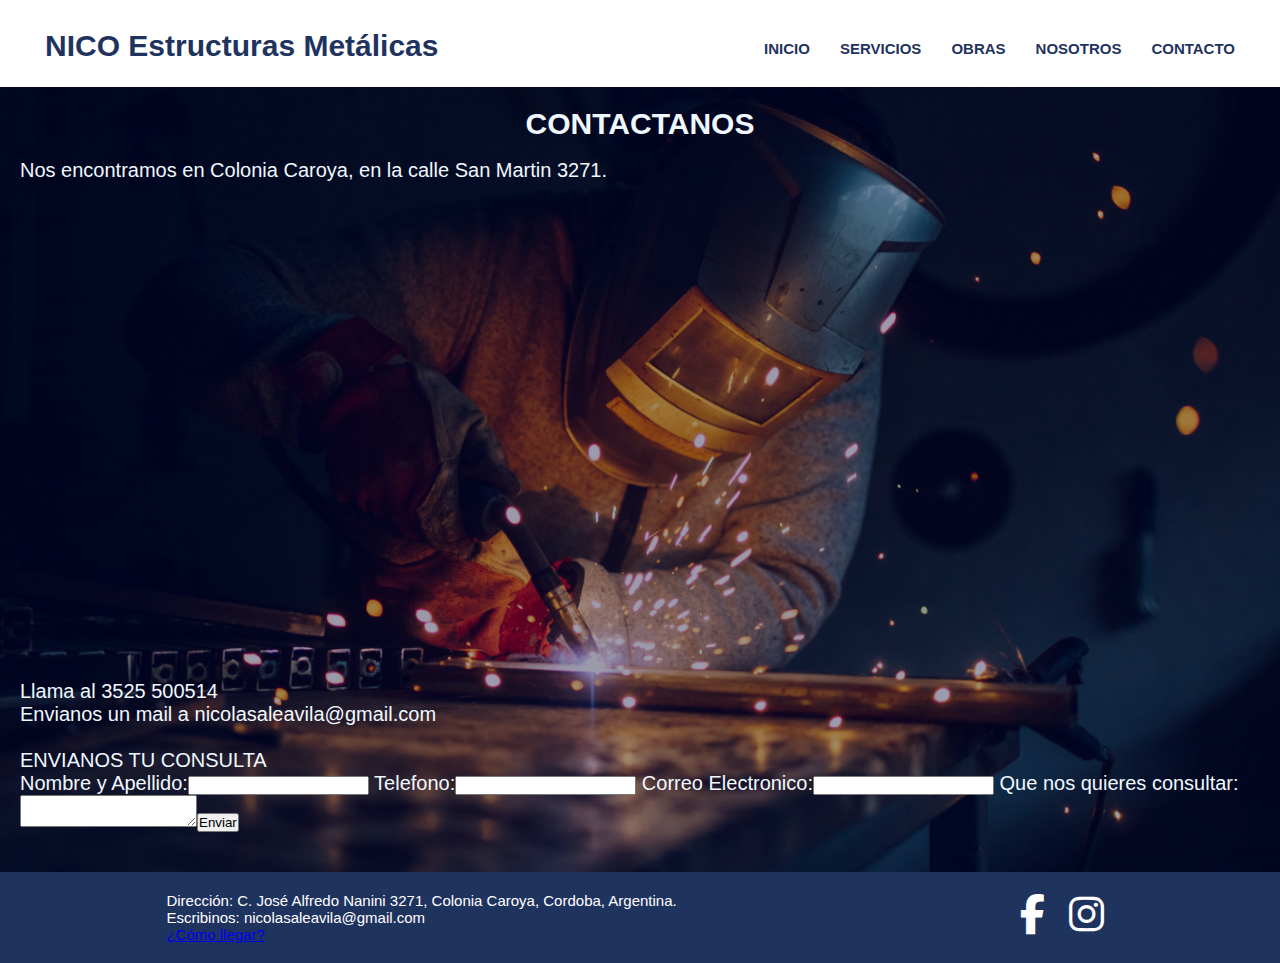
<file: html/contacto.html>
<!DOCTYPE html>
<html lang="en">

<head>
    <meta charset="UTF-8">
    <meta name="viewport" content="width=device-width, initial-scale=1.0">
    <link rel="stylesheet" href="../css/style.css">
    <link rel="stylesheet" href="https://cdnjs.cloudflare.com/ajax/libs/font-awesome/6.5.0/css/all.min.css">
    <title>Contactanos</title>
</head>

<body>
    <header>
        <h1><a href="../index.html">NICO Estructuras Metálicas</a></h1>
        <ul>
            <li><a href="../index.html">INICIO</a></li>
            <li><a href="../html/servicios.html">SERVICIOS</a></li>
            <li><a href="../html/obras.html">OBRAS</a></li>
            <li><a href="../html/nosotros.html">NOSOTROS</a></li>
            <li><a href="../html/contacto.html">CONTACTO</a></li>
        </ul>
    </header>
    <main class="cont">
        <h2>CONTACTANOS</h2>
        <nav class="contacto"><br>
            <ul>
                <li>Nos encontramos en Colonia Caroya, en la calle San Martin 3271.</li><br>
                <iframe
                    src="https://www.google.com/maps/embed?pb=!1m18!1m12!1m3!1d3419.3750751672724!2d-64.06689166101549!3d-31.01579802308774!2m3!1f0!2f0!3f0!3m2!1i1024!2i768!4f13.1!3m3!1m2!1s0x9432634fa729ad59%3A0xe3c08e635fb69a4!2sHerreria%20Nicolodi!5e0!3m2!1ses!2sar!4v1747093665824!5m2!1ses!2sar"
                    width="600" height="450" style="border:0;" allowfullscreen="" loading="lazy"
                    referrerpolicy="no-referrer-when-downgrade"></iframe>
                <li>Llama al 3525 500514</li>
                <li>Envianos un mail a nicolasaleavila@gmail.com</li><br>
                <li>ENVIANOS TU CONSULTA</li>
                    <label for="nombreyapellido">Nombre y Apellido:</label><input type="text" name="nombre" id="nombre">
                    <label for="telefono">Telefono:</label><input type="tel" name="num.telefono" id="num.telefono">
                    <label for="mail">Correo Electronico:</label><input type="email" name="mail" id="mail">
                    <label for="consulta">Que nos quieres consultar:</label><textarea name="consulta" id="consulta"></textarea><input type="submit" value="Enviar">
            </ul>
        </nav>
    </main>
    <footer>
        <section class="contactos">
            <ul>
                <li>Dirección: C. José Alfredo Nanini 3271, Colonia Caroya, Cordoba, Argentina.</li>
                <li>Escribinos: nicolasaleavila@gmail.com </li>
                <li><a href="https://maps.app.goo.gl/WA2FPcc5NztosJXk8">¿Cómo llegar?</a></li>
            </ul>
        </section>
        <section class="figuritas">
            <a href="https://facebook.com" target="_blank"><i class="fab fa-facebook-f"></i></a>
            <a href="https://instagram.com/nico.est.met" target="_blank"><i class="fab fa-instagram"></i></a>
        </section>
    </footer>
</body>

</html>
</file>
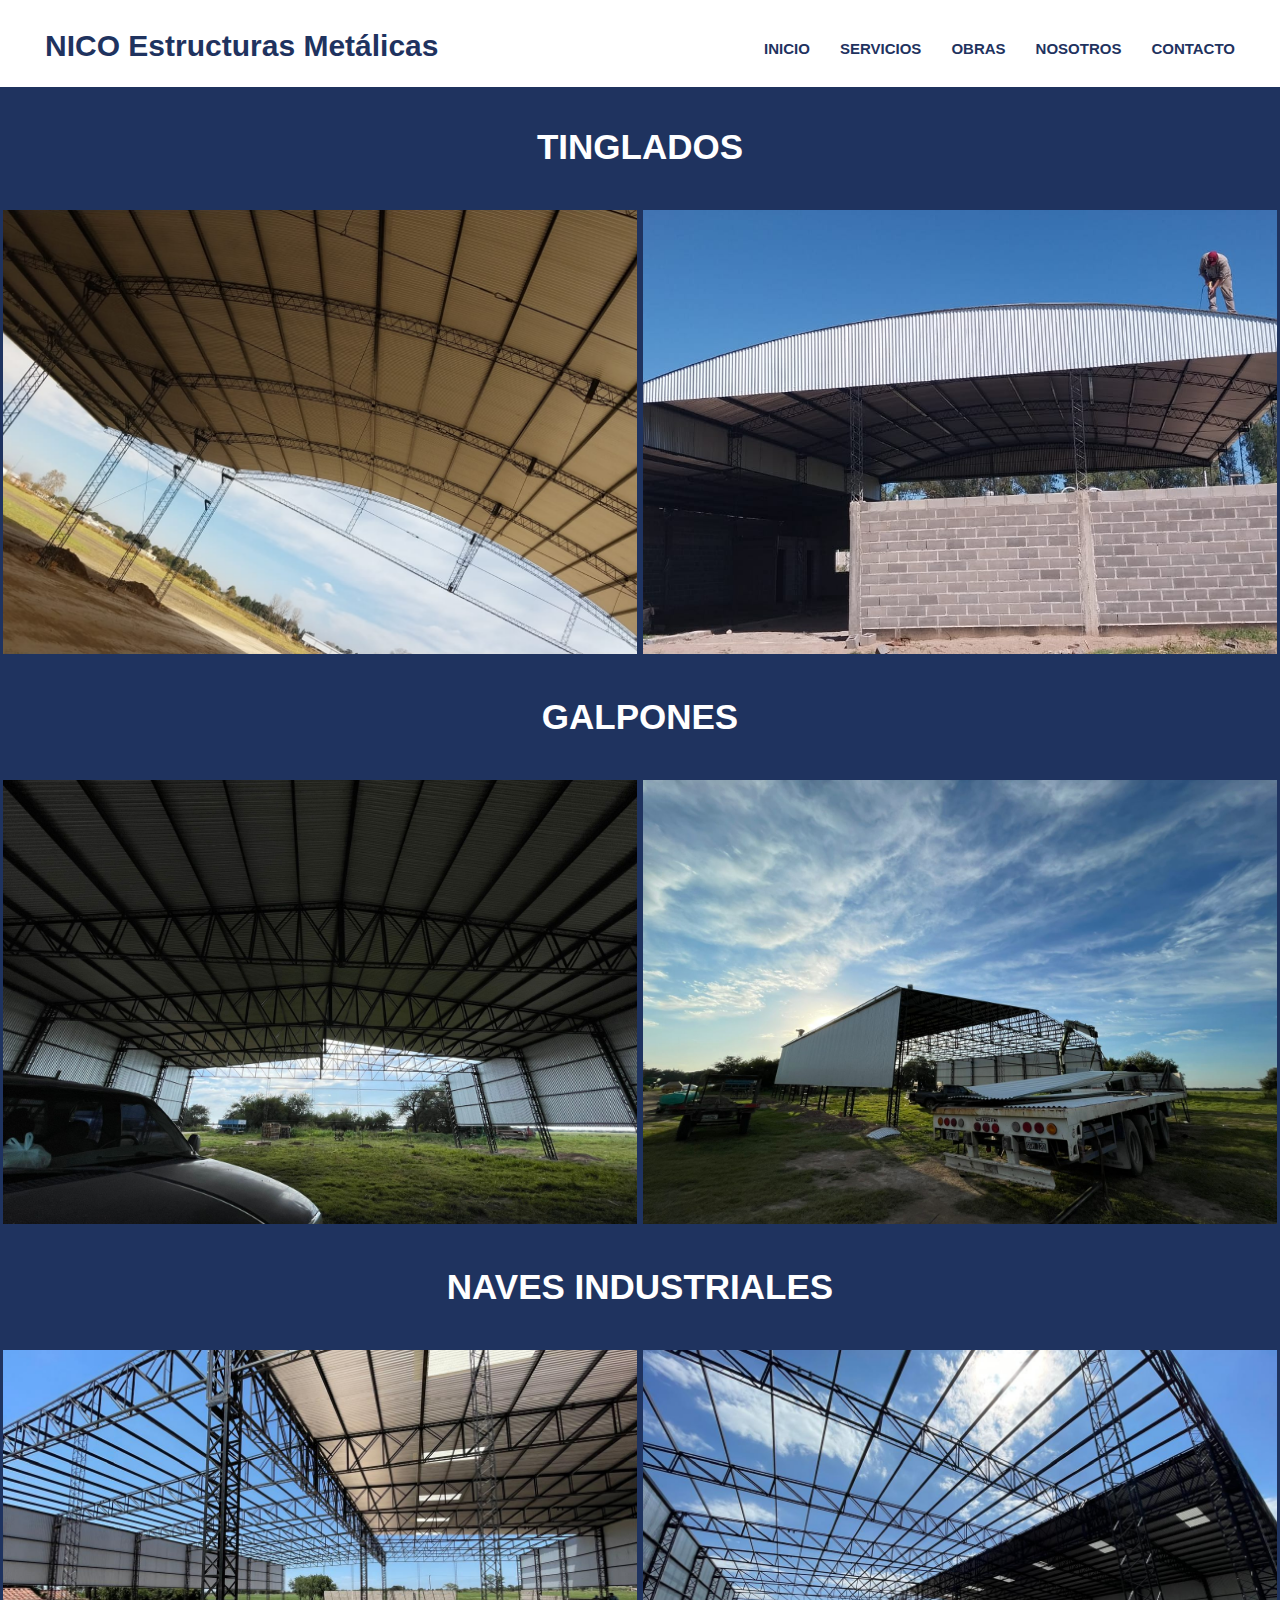
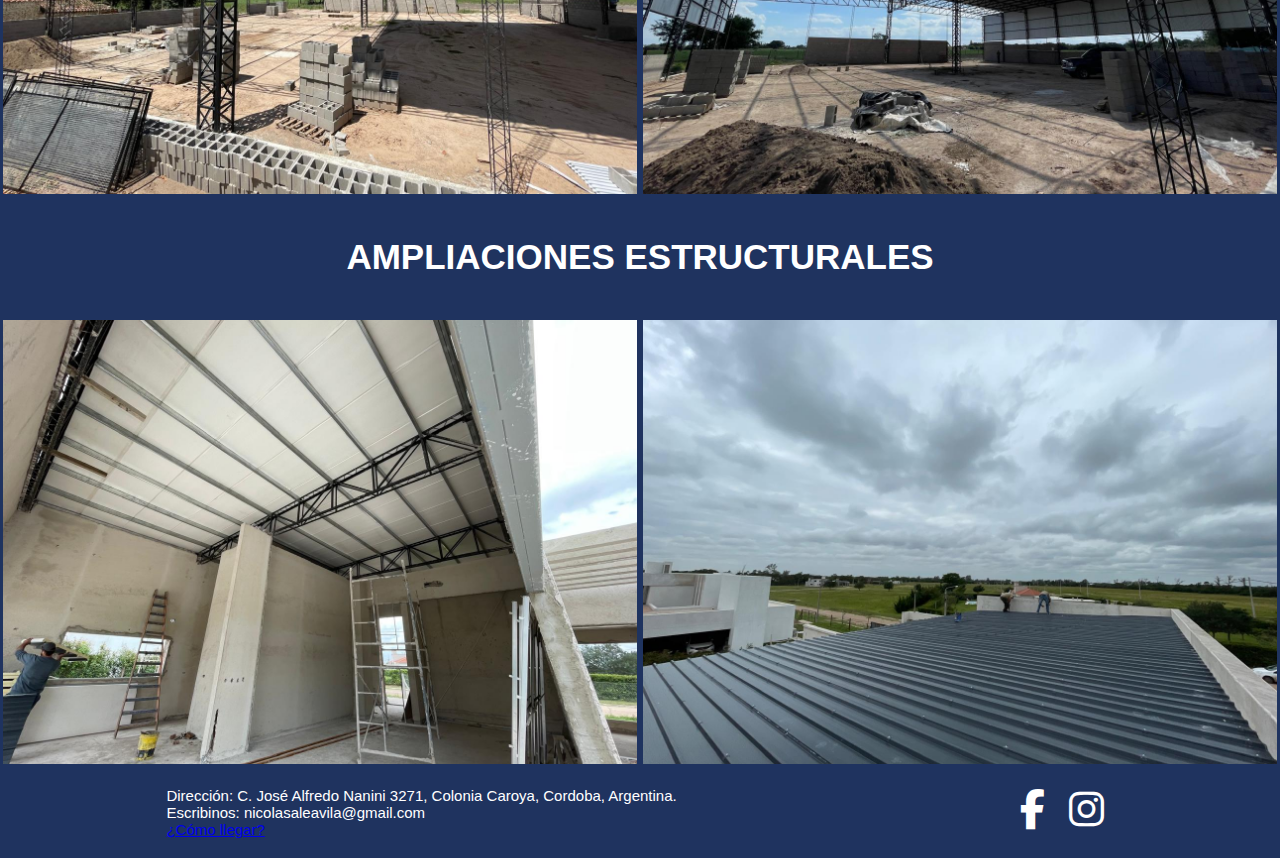
<file: html/servicios.html>
<!DOCTYPE html>
<html lang="en">

<head>
    <meta charset="UTF-8">
    <meta name="viewport" content="width=device-width, initial-scale=1.0">
    <link rel="stylesheet" href="../css/style.css">
    <link rel="stylesheet" href="https://cdnjs.cloudflare.com/ajax/libs/font-awesome/6.5.0/css/all.min.css">
    <title>Servicios</title>
</head>

<body>
    <header>
        <h1><a href="../index.html">NICO Estructuras Metálicas</a></h1>
        <ul>
            <li><a href="../index.html">INICIO</a></li>
            <li><a href="../html/servicios.html">SERVICIOS</a></li>
            <li><a href="../html/obras.html">OBRAS</a></li>
            <li><a href="../html/nosotros.html">NOSOTROS</a></li>
            <li><a href="../html/contacto.html">CONTACTO</a></li>
        </ul>
    </header>
    <main class="serv">
        <div class="contenedor-principal">
            <div class="tarjeta">
                <h2>TINGLADOS</h2>
                <div class="imagenes">
                    <img src="../img/tinglado.jpg" alt="Imagen 1">
                    <img src="../img/tinglado1.jpg" alt="Imagen 2">
                </div>
            </div>
            <div class="tarjeta">
                <h2>GALPONES</h2>
                <div class="imagenes">
                    <img src="../img/obra,9.jpg" alt="Imagen 3">
                    <img src="../img/obra.11.jpg" alt="Imagen 4">
                </div>
            </div>
            <div class="tarjeta">
                <h2>NAVES INDUSTRIALES</h2>
                <div class="imagenes">
                    <img src="../img/galponnestor.jpg" alt="Imagen 5">
                    <img src="../img/galponnestor1.jpg" alt="Imagen 6">
                </div>
            </div>
            <div class="tarjeta">
                <h2>AMPLIACIONES ESTRUCTURALES</h2>
                <div class="imagenes">
                    <img src="../img/casaseba.jpg" alt="Imagen 7">
                    <img src="../img/casaseba1.jpg" alt="Imagen 8">
                </div>
            </div>
        </div>
    </main>
    <footer>
        <section class="contactos">
            <ul>
                <li>Dirección: C. José Alfredo Nanini 3271, Colonia Caroya, Cordoba, Argentina.</li>
                <li>Escribinos: nicolasaleavila@gmail.com </li>
                <li><a href="https://maps.app.goo.gl/WA2FPcc5NztosJXk8">¿Cómo llegar?</a></li>
            </ul>
        </section>
        <section class="figuritas">
            <a href="https://facebook.com" target="_blank"><i class="fab fa-facebook-f"></i></a>
            <a href="https://instagram.com/nico.est.met" target="_blank"><i class="fab fa-instagram"></i></a>
        </section>
    </footer>
</body>

</html>
</file>
<file: css/style.css>
* {
  margin: 0;
  padding: 0;
  box-sizing: border-box;
}

header {
  display: flex;
  justify-content: space-between;
  align-items: center;
  background-color: #ffffff;
  padding: 10px;
  z-index: 1;
  position: sticky;
}

header ul {
  display: flex;
  margin-top: 10px;
  padding: 20px;
  list-style: none;
  font-family: 'Gill Sans', 'Gill Sans MT', Calibri, 'Trebuchet MS', sans-serif;
  font-size: 15px;
  font-weight: bold;
}

header a {
  text-decoration: none;
  color: rgb(31, 51, 95);
  padding: 15px;
}

h1 {
  font-family: Arial, Helvetica, sans-serif;
  font-size: 30px;
  margin-bottom: 5px;
  padding-top: 10px;
  padding-left: 20px;
  color: rgb(55, 47, 165);
}

body {
  background-image: url(../img/Soldadura.jpg);
  background-size: cover;
  background-repeat: no-repeat;
  background-position: center;
  background-attachment: fixed;
}

body h3 {
  text-align: center;
  font-size: 40px;
  font-family: system-ui, -apple-system, BlinkMacSystemFont, 'Segoe UI', Roboto, Oxygen, Ubuntu, Cantarell, 'Open Sans', 'Helvetica Neue', sans-serif;
  color: rgb(255, 255, 255);
  margin-top: 80px;
  margin-bottom: 550px;
}

.frase{
  text-align: center;
  font-size: 30px;
  color:  rgb(45, 39, 133);
  text-transform: uppercase;
  font-family: system-ui, -apple-system, BlinkMacSystemFont, 'Segoe UI', Roboto, Oxygen, Ubuntu, Cantarell, 'Open Sans', 'Helvetica Neue', sans-serif;
  background-color: aliceblue;
  padding-top: 70px;
  padding-bottom: 70px;
}

.nt{
  text-align: center;
  font-size: 30px;
  font-family: Arial, Helvetica, sans-serif;
  background-image: url(../img/obra.13.jpg);
  background-size: cover;
  background-repeat: no-repeat;
  background-position: center;
  padding-top: 50px;
  padding-bottom: 350px;
}

.nt a{
  text-decoration: none;
  color:  rgb(45, 39, 133);
}

footer {
  background-color: rgb(31, 51, 95);
  padding-top: 20px;
  padding-bottom: 20px;
  display: flex;
  justify-content: space-around;
}

.contactos {
  color: rgb(255, 255, 255);
  font-size: 15px;
  font-family: Arial, Helvetica, sans-serif;
}

.contactos ul{
  list-style: none;
  text-decoration: none;
}

.contacto ul {
  list-style: none;
  padding-left: 20px;
  font-size: 20px;
  padding-bottom: 40px;
  color: aliceblue;
  font-family: Arial, Helvetica, sans-serif;
}

.contacto iframe{
  padding-left: 80px;
  margin-bottom: 20px;
}

.cont{
  background-color: #00003062;
}

.cont h2{
  text-align: center;
  font-family: Arial, Helvetica, sans-serif;
  color: aliceblue;
  font-size: 30px;
  padding-top: 20px
}

.figuritas a {
  color: rgb(255, 255, 255);
  font-size: 40px;
  margin: 0 10px;
  text-decoration: none;
  transition: color 0.3s;
}

.serv{
  background-color: #00003046;
  margin: 0;
  display: grid;
  grid-auto-rows: auto;
}

.serv h4{
  padding-left: 20px;
  padding-top: 20px;
  padding-bottom: 20px;
  color: aliceblue;
  font-family: Arial, Helvetica, sans-serif;
  text-align: center;
  background-color: #040441;
}

.contactanoss{
  background-color: aliceblue;
}

.contactanoss h2{
  text-align: center;
  font-size: 40px;
  font-family: Arial, Helvetica, sans-serif;
  color: rgb(45, 39, 133);
  padding-top: 30px;
  padding-bottom: 25px;
}

.contactanoss ul{
  font-size: 25px;
  padding-left: 40px;
  padding-bottom: 50px;
  font-family: Arial, Helvetica, sans-serif;
  list-style: none;
}

.contactanoss a{
  color: black;
}

.contenedor-principal {
  display: grid;
}

.tarjeta {
  width: 100%;
}

.tarjeta h2 {
  width: 100%;
  text-align: center;
  font-size: 35px;
  background-color: rgb(31, 51, 95);
  color: white;
  padding-bottom: 40px;
  padding-top: 40px;
  font-family: Arial, Helvetica, sans-serif;
}

.imagenes {
  display: flex;
}

.imagenes img {
  width: 50%;
  height: 50vh;
  object-fit: cover;
  border-color: rgb(31, 51, 95);
  border-style:solid;
}
</file>
